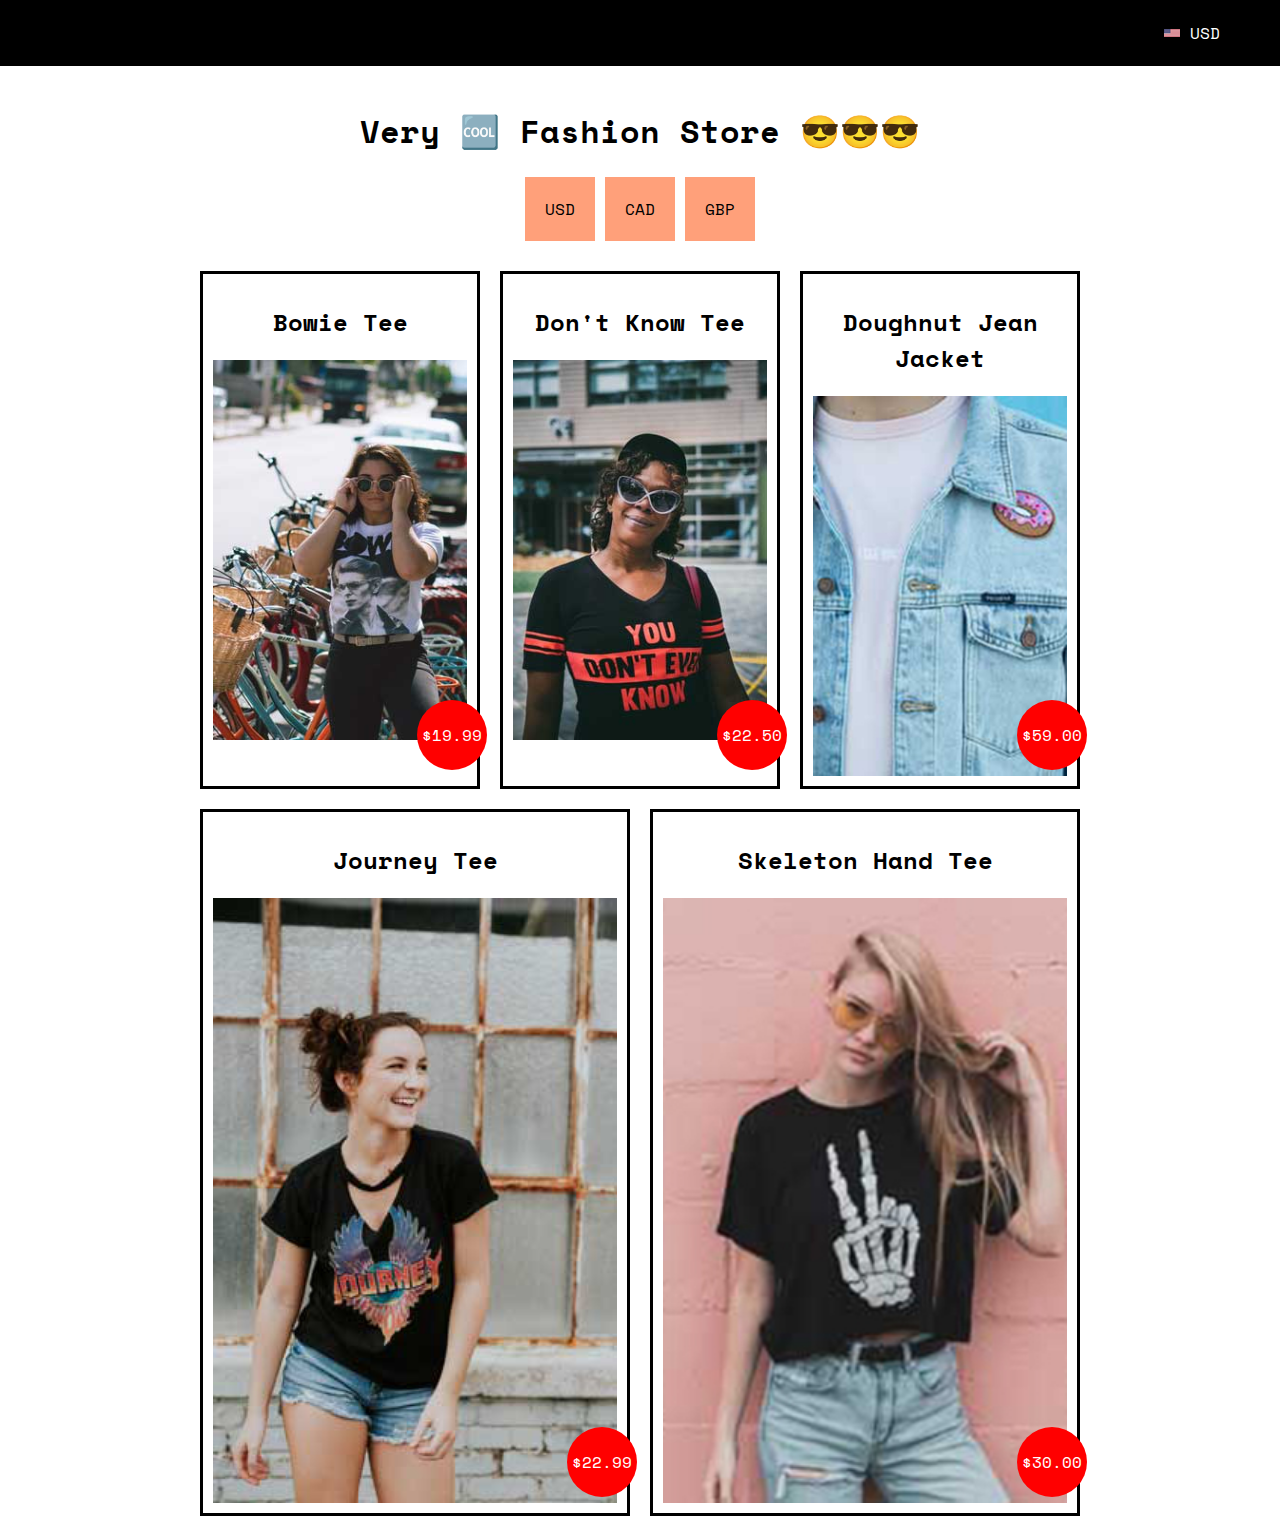
<file: functional-methods-codealong-STARTER/index.html>
<!DOCTYPE html>
<html lang="en">

<head>
  <meta charset="UTF-8">
  <meta name="viewport" content="width=device-width, initial-scale=1.0">
  <meta http-equiv="X-UA-Compatible" content="ie=edge">
  <title>Wow so 🆒</title>
  <link rel="stylesheet" href="style.css">
  <link href="https://fonts.googleapis.com/css?family=Space+Mono" rel="stylesheet">

</head>

<body>
  <nav>
    <p><span class="flag"><img src="images/USD-flag.png" alt="the US flag" id="flag"></span><span id="currency">USD</span></p>
  </nav>
  <section>
    <div class="pricing">
      <h1>Very 🆒 Fashion Store 😎😎😎</h1>
      <button id='usd'>USD</button>
      <button id='cad'>CAD</button>
      <button id='gbp'>GBP</button>
    </div>
    <ul class="inventory">

    </ul>
  </section>

  <script src="scripts.js"></script>
</body>

</html>
</file>
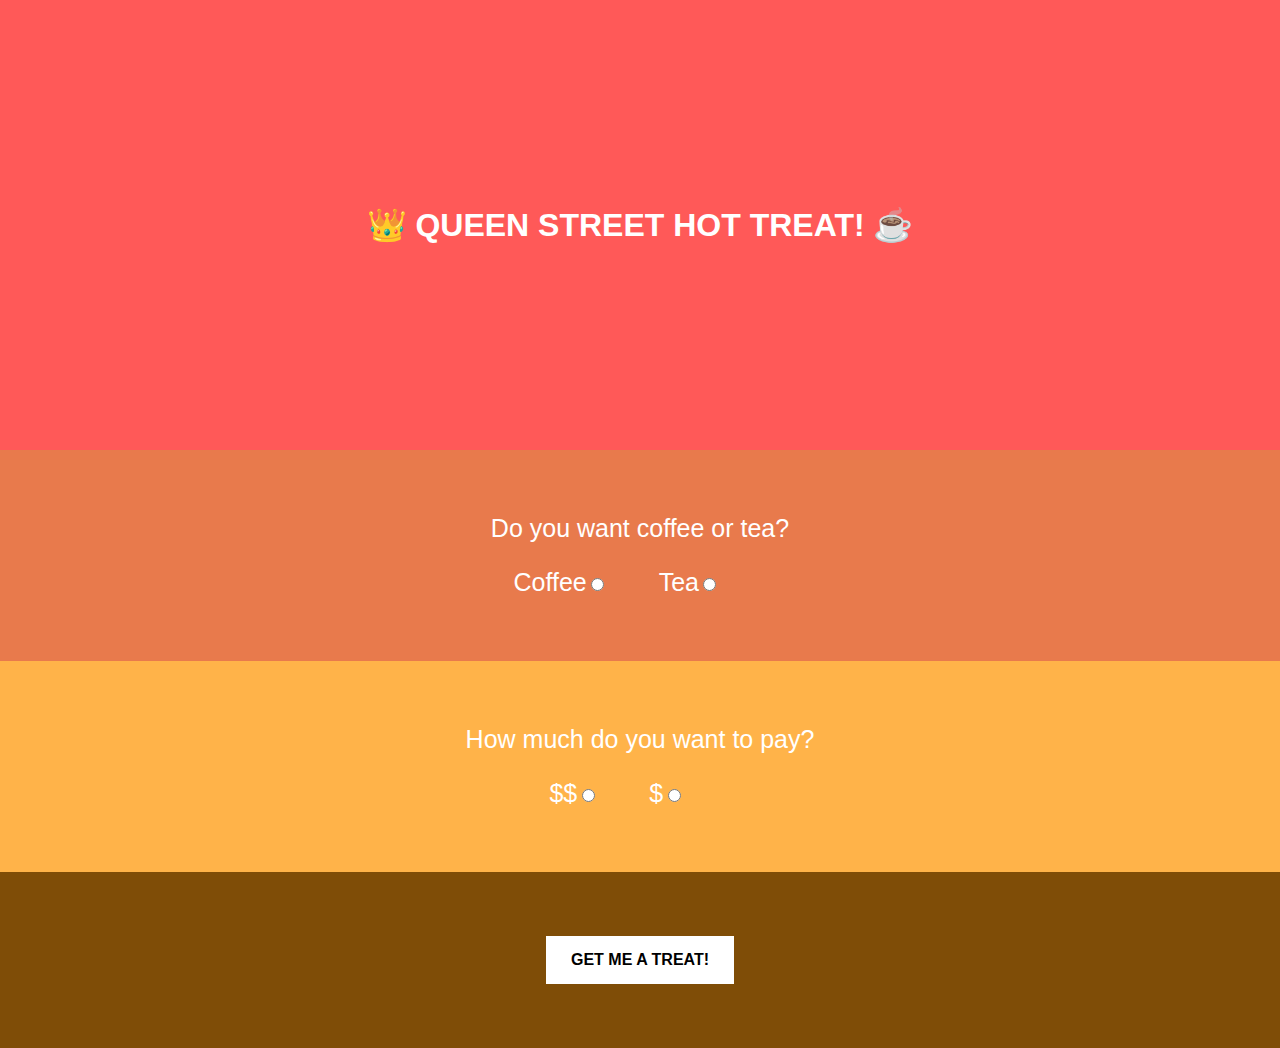
<file: JS-queen-street-hot-treat/index.html>
<!DOCTYPE html>
<html lang="en">
  <head>
    <meta charset="UTF-8" />
    <title>Queen Street Hot Treat!</title>
    <link rel="stylesheet" href="style.css" />
  </head>
  <body>
    <main>
      <header>
        <h1>👑 Queen Street Hot Treat! ☕️</h1>
      </header>

      <form action="">
        <fieldset class="drink">
          <legend>Do you want coffee or tea?</legend>

          <label for="coffee">Coffee</label>
          <input type="radio" name="beverage" id="coffee" value="coffee" />

          <label for="tea">Tea</label>
          <input type="radio" name="beverage" id="tea" value="tea" />
        </fieldset>

        <fieldset class="price">
          <legend>How much do you want to pay?</legend>

          <label for="expensive">$$</label>
          <input type="radio" name="price" id="expensive" value="$$" />

          <label for="cheap">$</label>
          <input type="radio" name="price" id="cheap" value="$" />
        </fieldset>

        <div class="submit-container">
          <input type="submit" value="Get me a treat!" />
        </div>
      </form>

      <section class="results">
        <!-- dynamic results will be added here -->
      </section>
    </main>
    <script src="script.js"></script>
  </body>
</html>
</file>
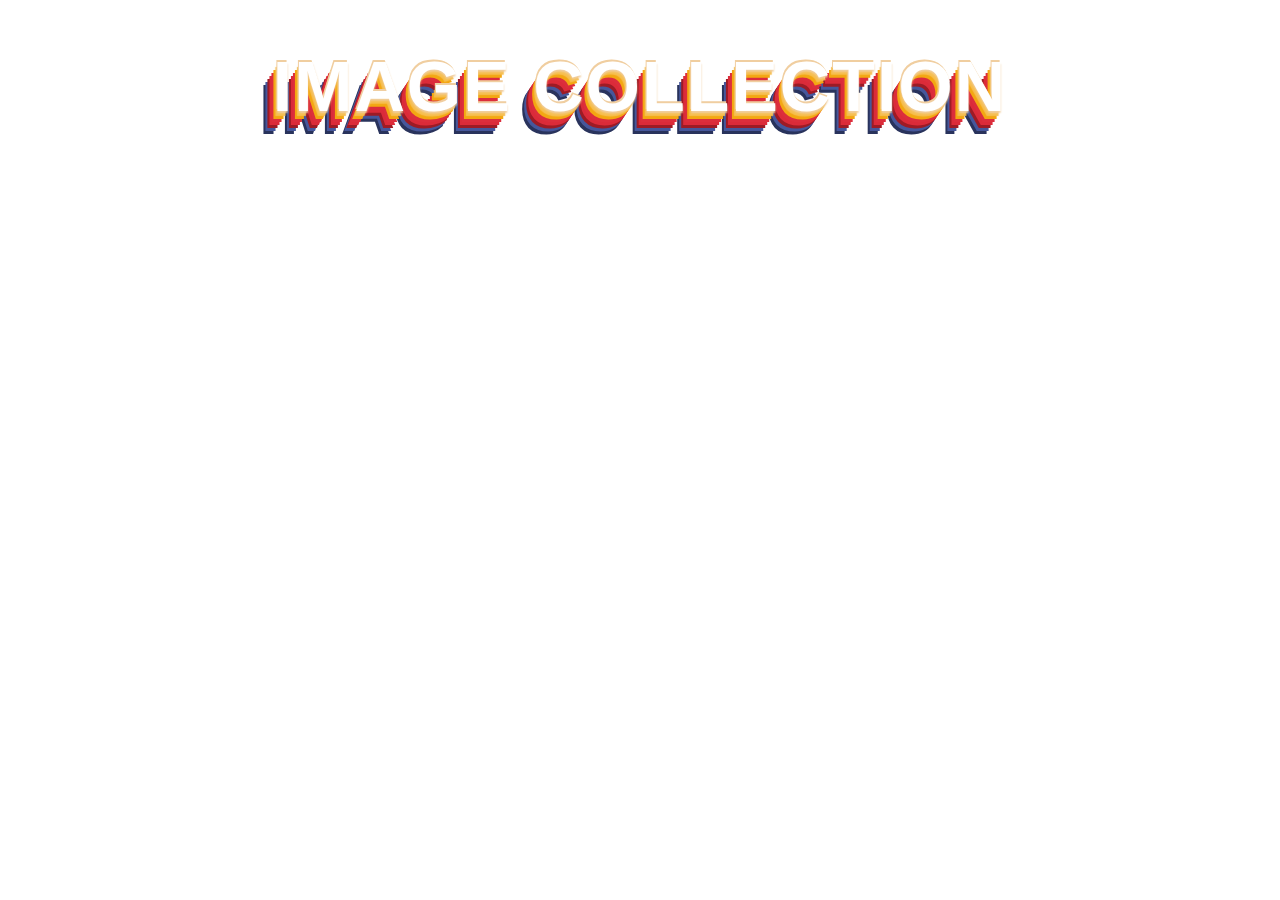
<file: unsplash-api-js/index.html>
<!DOCTYPE html>
<html lang="en">

<head>
  <meta charset="UTF-8">
  <meta name="viewport" content="width=device-width, initial-scale=1.0">
  <meta http-equiv="X-UA-Compatible" content="ie=edge">
  <title>Image Collection</title>
  <link rel="stylesheet" href="styles.css">
</head>

<body>

  <h1>Image Collection</h1>

  <ul class="gallery">
    <!-- API data goes here -->
  </ul>

  <!-- Add a script tag for the file we write our JS in -->
  <script src="app.js"></script>

</body>

</html>
</file>
<file: functional-methods-codealong-STARTER/style.css>
article,aside,details,figcaption,figure,footer,header,hgroup,nav,section,summary{display:block;}audio,canvas,video{display:inline-block;}audio:not([controls]){display:none;height:0;}[hidden]{display:none;}html{font-family:sans-serif;-webkit-text-size-adjust:100%;-ms-text-size-adjust:100%;}a:focus{outline:thin dotted;}a:active,a:hover{outline:0;}h1{font-size:2em;}abbr[title]{border-bottom:1px dotted;}b,strong{font-weight:700;}dfn{font-style:italic;}mark{background:#ff0;color:#000;}code,kbd,pre,samp{font-family:monospace, serif;font-size:1em;}pre{white-space:pre-wrap;word-wrap:break-word;}q{quotes:\201C \201D \2018 \2019;}small{font-size:80%;}sub,sup{font-size:75%;line-height:0;position:relative;vertical-align:baseline;}sup{top:-.5em;}sub{bottom:-.25em;}img{border:0;}svg:not(:root){overflow:hidden;}fieldset{border:1px solid silver;margin:0 2px;padding:.35em .625em .75em;}button,input,select,textarea{font-family:inherit;font-size:100%;margin:0;}button,input{line-height:normal;}button,html input[type=button],/* 1 */
input[type=reset],input[type=submit]{-webkit-appearance:button;cursor:pointer;}button[disabled],input[disabled]{cursor:default;}input[type=checkbox],input[type=radio]{box-sizing:border-box;padding:0;}input[type=search]{-webkit-appearance:textfield;-moz-box-sizing:content-box;-webkit-box-sizing:content-box;box-sizing:content-box;}input[type=search]::-webkit-search-cancel-button,input[type=search]::-webkit-search-decoration{-webkit-appearance:none;}textarea{overflow:auto;vertical-align:top;}table{border-collapse:collapse;border-spacing:0;}body,figure{margin:0;}legend,button::-moz-focus-inner,input::-moz-focus-inner{border:0;padding:0;}

.clearfix:after {visibility: hidden; display: block; font-size: 0; content: " "; clear: both; height: 0; }

* { -moz-box-sizing: border-box; -webkit-box-sizing: border-box; box-sizing: border-box; }

body{
  font-family: 'Space Mono', monospace;

}

nav{
  background: black;
  text-align: right;
  color: white;
  padding: 5px 50px;
}

.pricing{
  text-align: center;
  padding: 20px;
}

button{
  padding: 20px;
  border: none;
  background: lightsalmon;
}
ul{
  margin: 0;
  padding: 0;
  list-style: none;
}

img{
 width: 100%;
 display: block;
}

.inventory{
  display: flex;
  flex-wrap: wrap;
  max-width: 900px;
  margin: 0 auto;
}

li{
  flex: 1 0 250px;
  position: relative;
  border: 3px solid black;
  margin: 10px;
  padding: 10px;

}

h2{
  text-align: center;
}


.inventory p{
  position: absolute;
  bottom: 0;
  right:-10px;
  background: red;
  color: white;
  width: 70px;
  height: 70px;
  border-radius: 50%;
  display: flex;
  align-items: center;
  justify-content: center;
}

nav span{
  margin-right: 10px;
}

nav p {
  display: flex;
  justify-content: flex-end;
  align-items: center;
}

.flag {
  max-width: 24px;
}
</file>
<file: JS-queen-street-hot-treat/style.css>
article,aside,details,figcaption,figure,footer,header,hgroup,nav,section,summary{display:block;}audio,canvas,video{display:inline-block;}audio:not([controls]){display:none;height:0;}[hidden]{display:none;}html{font-family:sans-serif;-webkit-text-size-adjust:100%;-ms-text-size-adjust:100%;}a:focus{outline:thin dotted;}a:active,a:hover{outline:0;}h1{font-size:2em;}abbr[title]{border-bottom:1px dotted;}b,strong{font-weight:700;}dfn{font-style:italic;}mark{background:#ff0;color:#000;}code,kbd,pre,samp{font-family:monospace, serif;font-size:1em;}pre{white-space:pre-wrap;word-wrap:break-word;}q{quotes:\201C \201D \2018 \2019;}small{font-size:80%;}sub,sup{font-size:75%;line-height:0;position:relative;vertical-align:baseline;}sup{top:-.5em;}sub{bottom:-.25em;}img{border:0;}svg:not(:root){overflow:hidden;}fieldset{border:1px solid silver;margin:0 2px;padding:.35em .625em .75em;}button,input,select,textarea{font-family:inherit;font-size:100%;margin:0;}button,input{line-height:normal;}button,html input[type=button],/* 1 */
input[type=reset],input[type=submit]{-webkit-appearance:button;cursor:pointer;}button[disabled],input[disabled]{cursor:default;}input[type=checkbox],input[type=radio]{box-sizing:border-box;padding:0;}input[type=search]{-webkit-appearance:textfield;-moz-box-sizing:content-box;-webkit-box-sizing:content-box;box-sizing:content-box;}input[type=search]::-webkit-search-cancel-button,input[type=search]::-webkit-search-decoration{-webkit-appearance:none;}textarea{overflow:auto;vertical-align:top;}table{border-collapse:collapse;border-spacing:0;}body,figure{margin:0;}legend,button::-moz-focus-inner,input::-moz-focus-inner{border:0;padding:0;}

* { -moz-box-sizing: border-box; -webkit-box-sizing: border-box; box-sizing: border-box; }

header {
	height: 50vh;
	display: flex;
	background: #FF5958;
	color: white;
}

header h1 {
	margin: auto;
	text-transform: uppercase;
}

.drink,
.price,
.submit-container {
	background: #E87A4C;
	padding: 5%;
	margin: 0;
	border: none;
	text-align: center;
}

.price {
	background: #FFB349;
}

.submit-container {
	background: #7F4D07;
}

legend {
	float: left;
	width: 100%;
	font-size: 25px;
	color: #fff;
	margin-bottom: 1em;
}

input[type=submit] {
	background: white;
	padding: 15px 25px;
	border: none;
	text-transform: uppercase;
	font-weight: bold;
}

input[type=radio] {
  margin-right: 50px;
}

form p,
label {
	font-size: 25px;
	color: white;
	margin-top: 0;
}

.results h2 {
	font-size: 60px;
	text-align: center;
	margin: 50px 0;
}
</file>
<file: unsplash-api-js/styles.css>
.article,
      aside,
      details,
      figcaption,
      figure,
      footer,
      header,
      hgroup,
      nav,
      section,
      summary {
        display: block;
      }

      audio,
      canvas,
      video {
        display: inline-block;
      }

      audio:not([controls]) {
        display: none;
        height: 0;
      }

      [hidden] {
        display: none;
      }

      html {
        font-family: sans-serif;
        -webkit-text-size-adjust: 100%;
        -ms-text-size-adjust: 100%;
      }

      a:focus {
        outline: thin dotted;
      }

      a:active,
      a:hover {
        outline: 0;
      }

      h1 {
        font-size: 2em;
      }

      abbr[title] {
        border-bottom: 1px dotted;
      }

      b,
      strong {
        font-weight: 700;
      }

      dfn {
        font-style: italic;
      }

      mark {
        background: #ff0;
        color: #000;
      }

      code,
      kbd,
      pre,
      samp {
        font-family: monospace, serif;
        font-size: 1em;
      }

      pre {
        white-space: pre-wrap;
        word-wrap: break-word;
      }

      q {
        quotes: \201C \201D \2018 \2019;
      }

      small {
        font-size: 80%;
      }

      sub,
      sup {
        font-size: 75%;
        line-height: 0;
        position: relative;
        vertical-align: baseline;
      }

      sup {
        top: -.5em;
      }

      sub {
        bottom: -.25em;
      }

      img {
        border: 0;
      }

      svg:not(:root) {
        overflow: hidden;
      }

      fieldset {
        border: 1px solid silver;
        margin: 0 2px;
        padding: .35em .625em .75em;
      }

      button,
      input,
      select,
      textarea {
        font-family: inherit;
        font-size: 100%;
        margin: 0;
      }

      button,
      input {
        line-height: normal;
      }

      button,
      html input[type=button],
      /* 1 */
      input[type=reset],
      input[type=submit] {
        -webkit-appearance: button;
        cursor: pointer;
      }

      button[disabled],
      input[disabled] {
        cursor: default;
      }

      input[type=checkbox],
      input[type=radio] {
        box-sizing: border-box;
        padding: 0;
      }

      input[type=search] {
        -webkit-appearance: textfield;
        -moz-box-sizing: content-box;
        -webkit-box-sizing: content-box;
        box-sizing: content-box;
      }

      input[type=search]::-webkit-search-cancel-button,
      input[type=search]::-webkit-search-decoration {
        -webkit-appearance: none;
      }

      textarea {
        overflow: auto;
        vertical-align: top;
      }

      table {
        border-collapse: collapse;
        border-spacing: 0;
      }

      body,
      figure {
        margin: 0;
      }

      legend,
      button::-moz-focus-inner,
      input::-moz-focus-inner {
        border: 0;
        padding: 0;
      }

      * {
        -moz-box-sizing: border-box;
        -webkit-box-sizing: border-box;
        box-sizing: border-box;
      }

      body {
        font-family: 'Helvetica Neue', Helvetica, Arial, sans-serif;
      }

      h1 {
        text-align: center;
        text-transform: uppercase;
        color: #fff;
        font-size: 70px;
        letter-spacing: 1.9px;

        text-shadow: 0 2px 2px #F0CEA0, 
        -1px -2px 0px #F0CEA0, 
        -2px 5px 1px #F6BF51, 
        -4px 8px 0px #F3A712, 
        -6px 11px 0px #DC2E3C,
        -8px 14px 0px #DB2B39,
        -10px 17px 0px #9D1B25,
        -12px 20px 0px #46579B,
        -14px 23px 0px #29335C;
      }

      ul {
        list-style-type: none;
        margin: 0 20px;
        padding: 0;
        display: grid;
        grid-template-columns: repeat(auto-fit, minmax(250px, 1fr));
        grid-gap: 10px;
      }

      li {
        background-color: #fff;
        box-shadow: 0 0 40px 0px rgba(0, 0, 0, 0.1);
        border-radius: 3px;
        margin: 25px 0;
        padding-bottom: 20px;

        display: flex;
        flex-direction: column;
        justify-content: center;
      }

      div {
        padding: 0 14px;
      }

      img {
        display: block;
        width: 100%;
        margin-bottom: 20px;
        margin-top: 20px;
      }

      p {
        margin: 0;
      }

      span {
        color: #18a7eb;
      }
</file>
